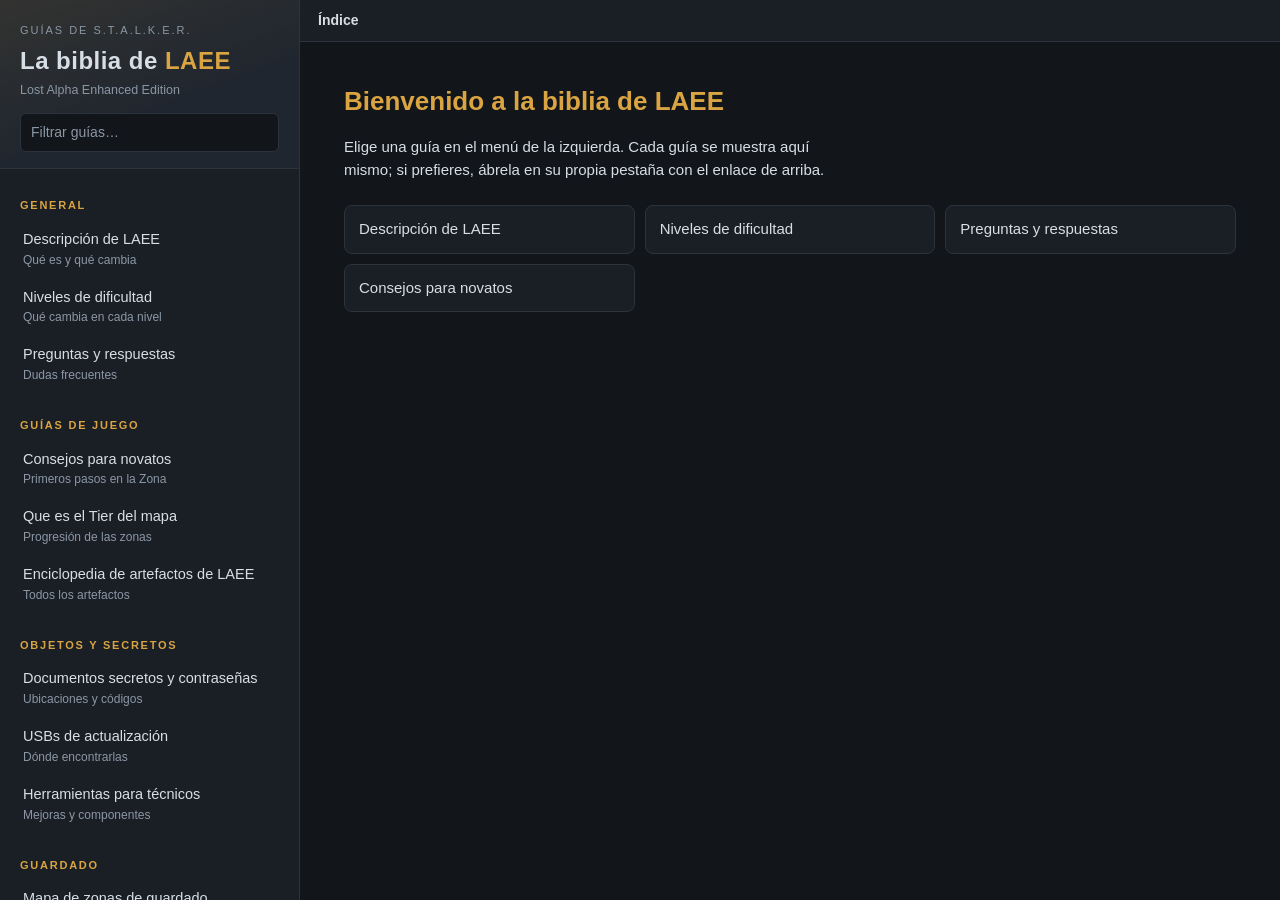
<file: index.html>
<!DOCTYPE html>
<html lang="es">
<head>
<meta charset="utf-8">
<meta name="viewport" content="width=device-width, initial-scale=1">
<title>La biblia de LAEE — Índice de guías</title>
<meta name="description" content="Índice de guías de S.T.A.L.K.E.R. Lost Alpha Enhanced Edition">
<link rel="stylesheet" href="css/menu.css">
</head>
<body>

<aside class="menu">
  <header class="menu__cabecera">
    <p class="menu__saludo">Guías de S.T.A.L.K.E.R.</p>
    <h1>La biblia de <em>LAEE</em></h1>
    <p class="menu__sub">Lost Alpha Enhanced Edition</p>
    <input type="search" id="filtro" class="menu__filtro" placeholder="Filtrar guías…" autocomplete="off" aria-label="Filtrar guías">
  </header>

  <nav class="menu__lista" id="menu" aria-label="Guías">
    <section class="menu__grupo" data-categoria="General">
      <h2>General</h2>
      <a href="guias/descripcion-de-laee.html" data-slug="descripcion-de-laee">
        <span class="guia__nombre">Descripción de LAEE</span>
        <span class="guia__nota">Qué es y qué cambia</span>
      </a>
      <a href="guias/niveles-de-dificultad.html" data-slug="niveles-de-dificultad">
        <span class="guia__nombre">Niveles de dificultad</span>
        <span class="guia__nota">Qué cambia en cada nivel</span>
      </a>
      <a href="guias/preguntas-y-respuestas.html" data-slug="preguntas-y-respuestas">
        <span class="guia__nombre">Preguntas y respuestas</span>
        <span class="guia__nota">Dudas frecuentes</span>
      </a>
    </section>

    <section class="menu__grupo" data-categoria="Guías de juego">
      <h2>Guías de juego</h2>
      <a href="guias/consejos-para-novatos.html" data-slug="consejos-para-novatos">
        <span class="guia__nombre">Consejos para novatos</span>
        <span class="guia__nota">Primeros pasos en la Zona</span>
      </a>
      <a href="guias/que-es-el-tier-del-mapa.html" data-slug="que-es-el-tier-del-mapa">
        <span class="guia__nombre">Que es el Tier del mapa</span>
        <span class="guia__nota">Progresión de las zonas</span>
      </a>
      <a href="guias/enciclopedia-de-artefactos.html" data-slug="enciclopedia-de-artefactos">
        <span class="guia__nombre">Enciclopedia de artefactos de LAEE</span>
        <span class="guia__nota">Todos los artefactos</span>
      </a>
    </section>

    <section class="menu__grupo" data-categoria="Objetos y secretos">
      <h2>Objetos y secretos</h2>
      <a href="guias/documentos-secretos.html" data-slug="documentos-secretos">
        <span class="guia__nombre">Documentos secretos y contraseñas</span>
        <span class="guia__nota">Ubicaciones y códigos</span>
      </a>
      <a href="guias/usbs-de-actualizacion.html" data-slug="usbs-de-actualizacion">
        <span class="guia__nombre">USBs de actualización</span>
        <span class="guia__nota">Dónde encontrarlas</span>
      </a>
      <a href="guias/herramientas-para-tecnicos.html" data-slug="herramientas-para-tecnicos">
        <span class="guia__nombre">Herramientas para técnicos</span>
        <span class="guia__nota">Mejoras y componentes</span>
      </a>
    </section>

    <section class="menu__grupo" data-categoria="Guardado">
      <h2>Guardado</h2>
      <a href="guias/mapa-de-zonas-de-guardado.html" data-slug="mapa-de-zonas-de-guardado">
        <span class="guia__nombre">Mapa de zonas de guardado</span>
        <span class="guia__nota">Zonas de guardado</span>
      </a>
      <a href="guias/sistema-de-guardado.html" data-slug="sistema-de-guardado">
        <span class="guia__nombre">Sistema de guardado</span>
        <span class="guia__nota">Cómo funciona</span>
      </a>
    </section>

    <section class="menu__grupo" data-categoria="Rendimiento">
      <h2>Rendimiento</h2>
      <a href="guias/fallos-629-graficas-amd.html" data-slug="fallos-629-graficas-amd">
        <span class="guia__nombre">Fallos 629 en tarjetas gráficas AMD</span>
        <span class="guia__nota">Cierres y bloqueos</span>
      </a>
    </section>

    <p class="menu__vacio" id="vacio" hidden>Ninguna guía coincide con el filtro.</p>
  </nav>

</aside>

<main class="visor">
  <div class="visor__barra">
    <span class="visor__titulo" id="tituloGuia">Índice</span>
    <span class="visor__acciones">
      <a class="visor__enlace" id="enlaceAbierta" href="#" target="_blank" rel="noopener" hidden>Abrir en pestaña ↗</a>
    </span>
  </div>

  <section class="panel" id="panelInicio">
    <h2>Bienvenido a la biblia de LAEE</h2>
    <p>Elige una guía en el menú de la izquierda. Cada guía se muestra aquí mismo; si prefieres,
       ábrela en su propia pestaña con el enlace de arriba.</p>
    <ul class="panel__atajos" id="atajos"></ul>
  </section>

  <iframe class="visor__iframe" id="visor" title="Guía seleccionada" hidden></iframe>
</main>

<script src="js/menu.js"></script>
</body>
</html>
</file>
<file: css/menu.css>
/* La biblia de LAEE — menú lateral + visor */

:root {
  --fondo:        #12151a;
  --panel:        #1a1f26;
  --panel-2:      #20262f;
  --borde:        #2c333d;
  --texto:        #d7dee6;
  --texto-tenue:  #8b97a5;
  --acento:       #d9a441;
  --acento-suave: rgba(217, 164, 65, .12);
  --ancho-menu:   300px;
}

* { box-sizing: border-box; }

html, body {
  height: 100%;
  margin: 0;
}

body {
  display: flex;
  background: var(--fondo);
  color: var(--texto);
  font: 15px/1.5 -apple-system, "Segoe UI", Roboto, "Helvetica Neue", Arial, sans-serif;
  -webkit-font-smoothing: antialiased;
}

/* ---------------- Menú lateral ---------------- */

.menu {
  display: flex;
  flex-direction: column;
  width: var(--ancho-menu);
  min-width: var(--ancho-menu);
  height: 100vh;
  background: var(--panel);
  border-right: 1px solid var(--borde);
  overflow: hidden;
}

.menu__cabecera {
  padding: 22px 20px 16px;
  border-bottom: 1px solid var(--borde);
  background:
    linear-gradient(160deg, rgba(217, 164, 65, .10), transparent 60%),
    var(--panel-2);
}

.menu__saludo {
  margin: 0;
  font-size: 11px;
  letter-spacing: .18em;
  text-transform: uppercase;
  color: var(--texto-tenue);
}

.menu__cabecera h1 {
  margin: 4px 0 2px;
  font-size: 24px;
  font-weight: 700;
  letter-spacing: .02em;
}

.menu__cabecera h1 em {
  font-style: normal;
  color: var(--acento);
}

.menu__sub {
  margin: 0;
  font-size: 12.5px;
  color: var(--texto-tenue);
}

.menu__filtro {
  width: 100%;
  margin-top: 14px;
  padding: 8px 10px;
  font: inherit;
  font-size: 14px;
  color: var(--texto);
  background: var(--fondo);
  border: 1px solid var(--borde);
  border-radius: 6px;
  outline: none;
}

.menu__filtro:focus { border-color: var(--acento); }
.menu__filtro::placeholder { color: var(--texto-tenue); }

.menu__lista {
  flex: 1;
  padding: 10px 0 18px;
  overflow-y: auto;
  scrollbar-width: thin;
  scrollbar-color: var(--borde) transparent;
}

.menu__lista::-webkit-scrollbar { width: 8px; }
.menu__lista::-webkit-scrollbar-thumb { background: var(--borde); border-radius: 4px; }

.menu__grupo { padding: 6px 0; }
.menu__grupo[hidden] { display: none; }

.menu__grupo h2 {
  margin: 12px 20px 6px;
  font-size: 11px;
  font-weight: 600;
  letter-spacing: .16em;
  text-transform: uppercase;
  color: var(--acento);
}

.menu__lista a {
  display: block;
  padding: 9px 20px;
  color: var(--texto);
  text-decoration: none;
  border-left: 3px solid transparent;
  transition: background .12s ease, border-color .12s ease;
}

.menu__lista a:hover {
  background: var(--panel-2);
  border-left-color: var(--borde);
}

.menu__lista a.activo {
  background: var(--acento-suave);
  border-left-color: var(--acento);
}

.guia__nombre {
  display: block;
  font-size: 14.5px;
}

.guia__nota {
  display: block;
  font-size: 12px;
  color: var(--texto-tenue);
}

.menu__vacio {
  margin: 14px 20px;
  font-size: 13px;
  color: var(--texto-tenue);
}

/* ---------------- Visor ---------------- */

.visor {
  display: flex;
  flex-direction: column;
  flex: 1;
  min-width: 0;
  height: 100vh;
}

.visor__barra {
  display: flex;
  align-items: center;
  justify-content: space-between;
  gap: 12px;
  padding: 10px 18px;
  background: var(--panel);
  border-bottom: 1px solid var(--borde);
}

.visor__titulo {
  font-size: 14px;
  font-weight: 600;
  color: var(--texto);
  white-space: nowrap;
  overflow: hidden;
  text-overflow: ellipsis;
}

.visor__enlace {
  flex-shrink: 0;
  font-size: 13px;
  color: var(--acento);
  text-decoration: none;
}

.visor__enlace:hover { text-decoration: underline; }

.visor__iframe {
  flex: 1;
  width: 100%;
  border: 0;
  background: #fff;
}

/* ---------------- Panel de inicio ---------------- */

.panel {
  flex: 1;
  padding: 40px 44px;
  overflow-y: auto;
}

.panel h2 {
  margin: 0 0 10px;
  font-size: 26px;
  color: var(--acento);
}

.panel p { max-width: 62ch; color: var(--texto); }

.panel__atajos {
  display: grid;
  grid-template-columns: repeat(auto-fill, minmax(240px, 1fr));
  gap: 10px;
  max-width: 900px;
  padding: 0;
  margin: 24px 0;
  list-style: none;
}

.panel__atajos a {
  display: block;
  padding: 12px 14px;
  background: var(--panel);
  border: 1px solid var(--borde);
  border-radius: 8px;
  color: var(--texto);
  text-decoration: none;
  transition: border-color .12s ease, background .12s ease;
}

.panel__atajos a:hover {
  background: var(--panel-2);
  border-color: var(--acento);
}

/* ---------------- Responsive ---------------- */

@media (max-width: 860px) {
  body { flex-direction: column; }

  .menu {
    width: 100%;
    min-width: 0;
    height: auto;
    max-height: 45vh;
    border-right: 0;
    border-bottom: 1px solid var(--borde);
  }

  .visor { height: 55vh; }

  .panel { padding: 24px 20px; }
}
</file>
